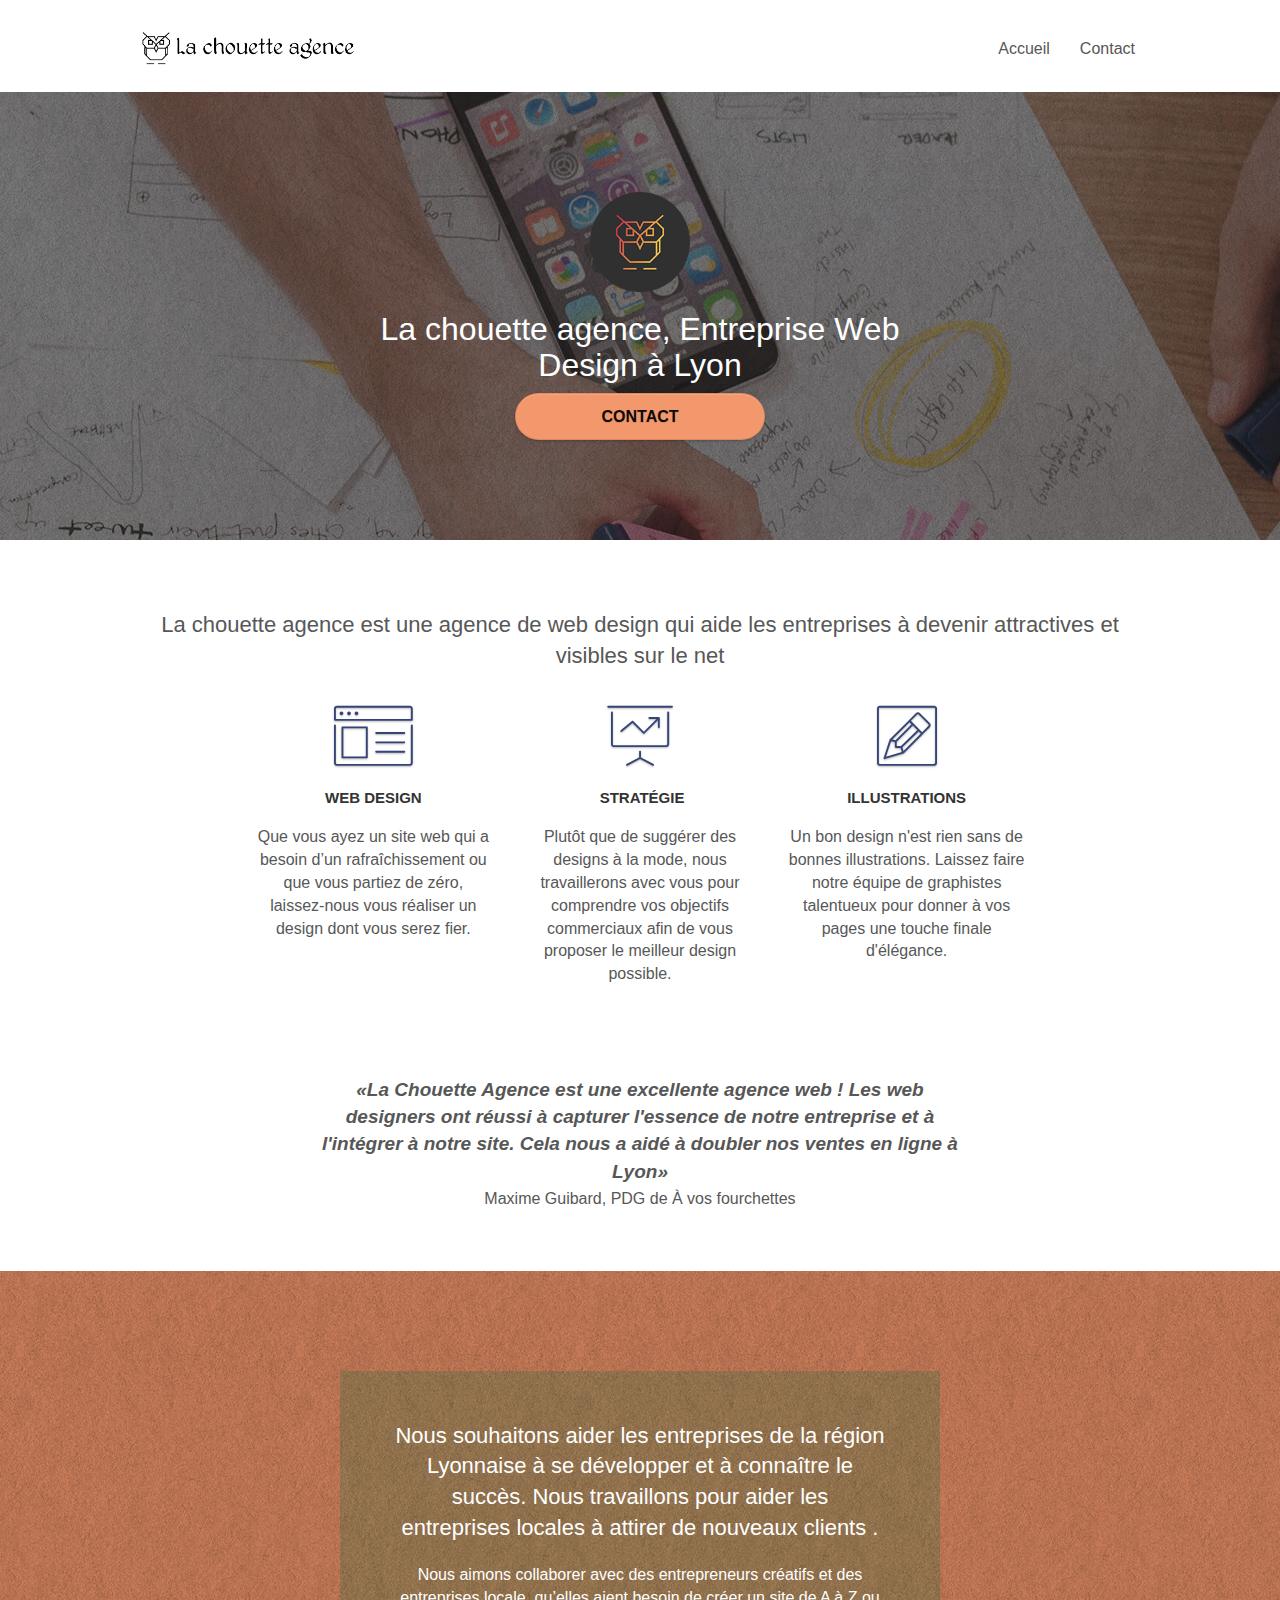
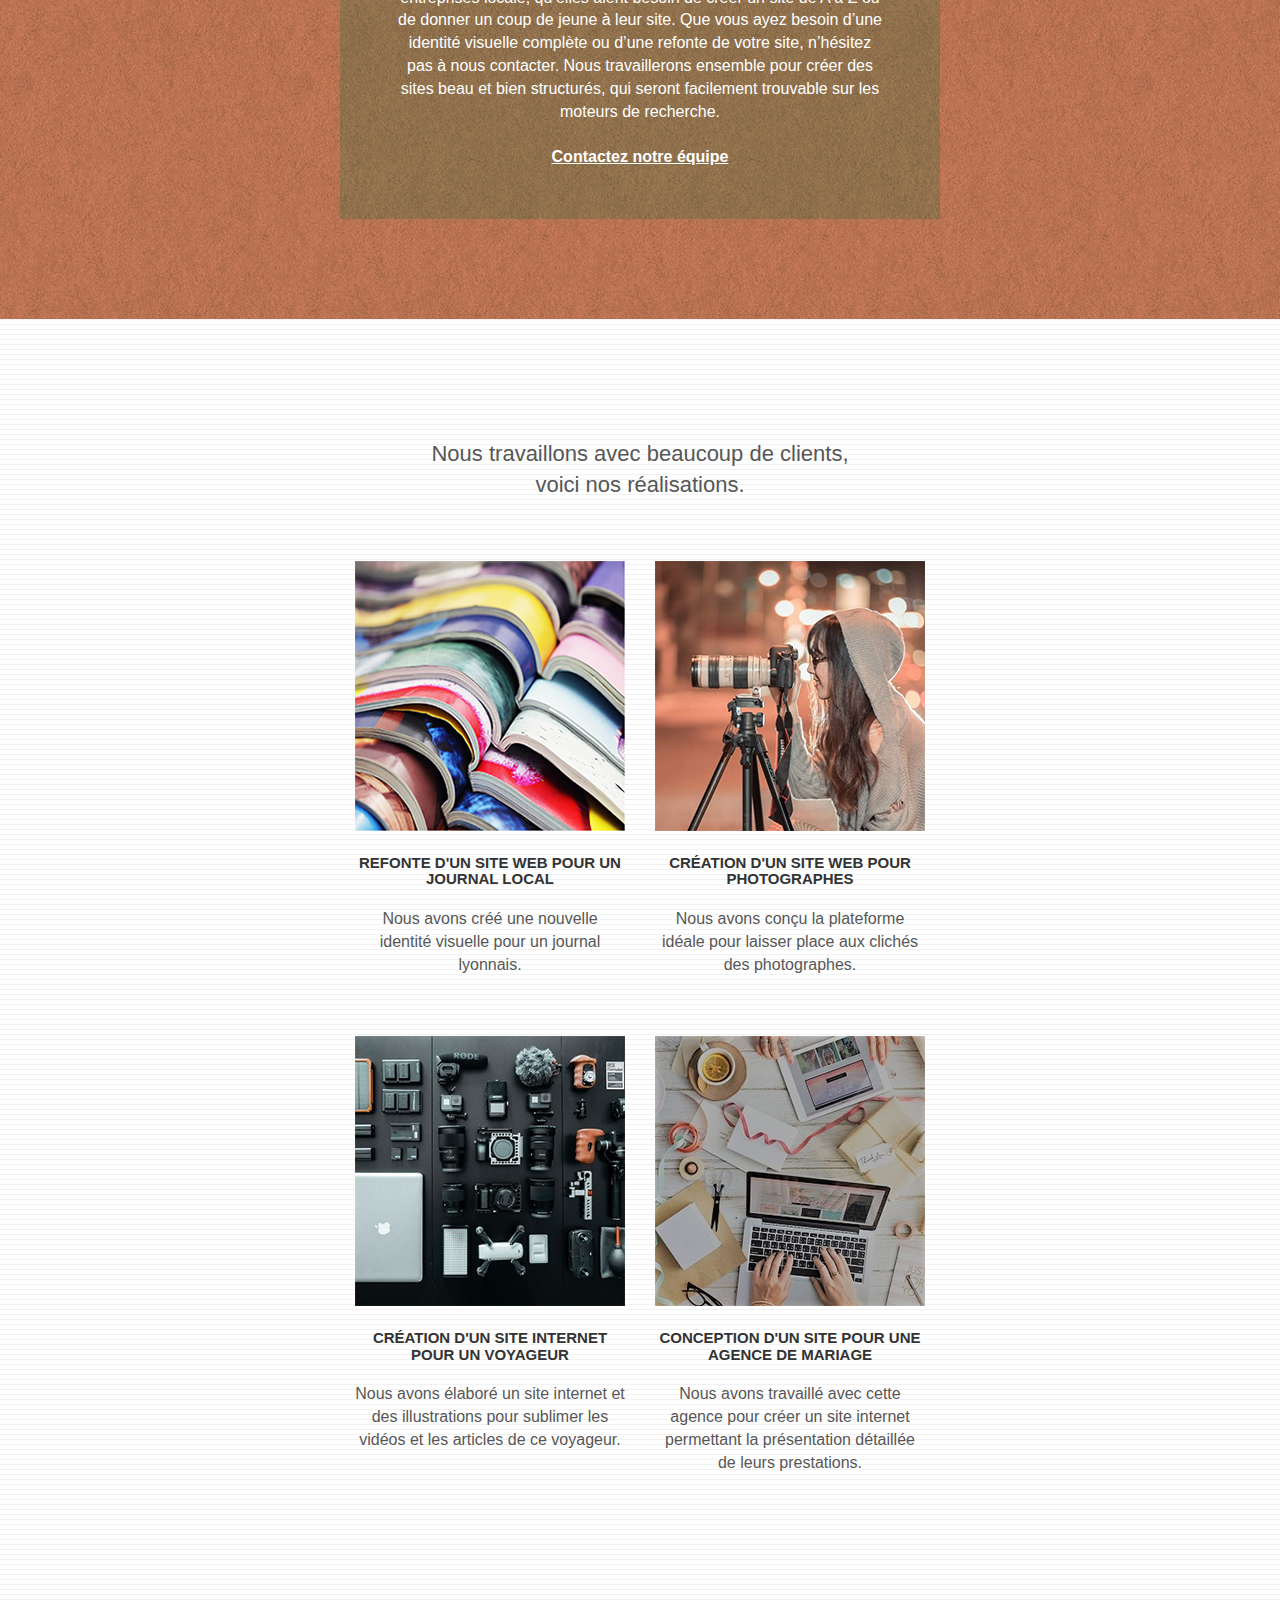
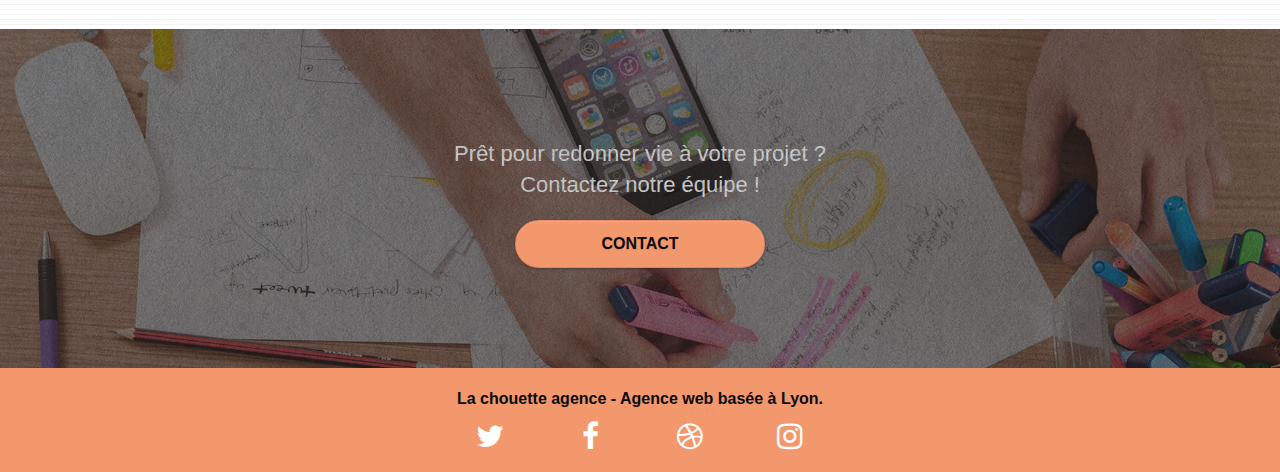
<file: index.html>
<!doctype html>
<html lang="fr">
<head>
    <meta charset="utf-8">
    <meta name="description" content="La chouette agence, entreprise de webdesign basée à Lyon. Solutions de création et amélioration de design web pour vos sites internet.">
	<meta name="viewport" content="width=device-width, initial-scale=1.0, viewport-fit=cover">
	<meta property="og:title" content="La Chouette Agence, Entreprise Web Design à Lyon"/>
	<meta property="og:description" content="Solutions de création et amélioration de design web pour vos sites internet"/>
	<meta property="og:url" content="https://www.lachouette.ovh/"/>
	<meta property="og:image" content="https://www.lachouette.ovh/img/logo.png"/>
	<meta property="og:site_name" content="La Chouette Agence"/>
    <link rel="shortcut icon" type="image/png" href="favicon.jpg">
    
	<link rel="stylesheet" type="text/css" href="./css/bootstrap.min.css">
	<link rel="stylesheet" type="text/css" href="style.min.css">
	<link rel="stylesheet" type="text/css" href="./css/font-awesome.min.css">
	<link rel="stylesheet" type="text/css" href="./css/et-line.min.css">
	
    
	<script src="./js/jquery-2.1.0.min.js" defer></script>
	<script src="./js/bootstrap.min.js" defer></script>
	<script src="./js/blocs.min.js" defer></script>
	<script src="./js/jquery.touchSwipe.min.js" defer></script>
	<script src="./js/gmaps.min.js" defer></script>

    <title>La Chouette Agence, Entreprise Web Design à Lyon - Acceuil</title>

    
<!-- Analytics -->
<!-- Global site tag (gtag.js) - Google Analytics -->
<script async src="https://www.googletagmanager.com/gtag/js?id=G-X8XYZ2JQ07"></script>
<script>
  window.dataLayer = window.dataLayer || [];
  function gtag(){dataLayer.push(arguments);}
  gtag('js', new Date());

  gtag('config', 'G-X8XYZ2JQ07');
</script>

<!-- Analytics END -->
    
</head>
<body>
<!-- Principal conteneur -->
<div class="page-container">
    
<!-- bloc-0 -->
<div class="bloc bgc-white l-bloc " id="bloc-0">
	<div class="container bloc-sm">

		<nav class="navbar row">
			<div class="navbar-header">
				<a class="navbar-brand" href="index.html"><img src="img/la-chouette-agence.png" alt="Logo de La Chouette Agence" height="40" /></a>
				<button id="nav-toggle" type="button" class="ui-navbar-toggle navbar-toggle" data-toggle="collapse" data-target=".navbar-1">
					<span class="sr-only">Toggle navigation</span><span class="icon-bar"></span><span class="icon-bar"></span><span class="icon-bar"></span>
				</button>
			</div>
			<div class="collapse navbar-collapse navbar-1 special-dropdown-nav">
				<ul class="site-navigation nav navbar-nav">
					<li>
						<a href="index.html">Accueil</a>
					</li>
					<li>
						<a href="contact.html">Contact</a>
					</li>
				</ul>
			</div>
		</nav>
	</div>
</div>
<!-- bloc-0 END -->

<!-- bloc-1-presentation -->
<div class="bloc bgc-dark-slate-blue bg-banniere d-bloc bg-t-edge bloc-bg-texture texture-paper b-parallax paddingmob" id="bloc-1-hero">
	<div class="container bloc-lg">
		<div class="row tight-width-whitespace">
			<div class="col-sm-12">
				<img src="img/logo.png" class="center-block image-resize-mode" width="100" alt="La chouette agence, Agence Web Lyon" />
				<h1 class="text-center hero-bloc-text tc-white ">
					La chouette agence, Entreprise Web Design à Lyon
				</h1>
				<div class="text-center">
					<a href="contact.html" class="btn btn-lg btn-clean btn-rd cta-hero btn-atomic-tangerine" id="cta-hero">Contact</a>
				</div>
			</div>
		</div>
	</div>
</div>
<!-- bloc-1-presentation END -->

<!-- bloc-2-services -->
<div class="bloc bgc-white l-bloc paddingmob" id="bloc-2-services">
	<div class="container bloc-md">
		<div class="row">
			<div class="col-sm-12 text-center">
				<h2>La chouette agence est une agence de web design qui aide les entreprises à devenir attractives et visibles sur le net</h2>
			</div>
		</div>
		<div class="row voffset-lg med-width-whitespace">
			<div class="col-sm-4">
				<div class="text-center">
					<span class="et-icon-browser sm-shadow icon-dark-slate-blue icons icon-lg"></span>
				</div>
				<h3 class="mg-md text-center">
					Web design
				</h3>
				<p class="text-center ">
					Que vous ayez un site web qui a besoin d&rsquo;un rafraîchissement ou que vous partiez de zéro, laissez-nous vous réaliser un design dont vous serez fier.
				</p>
			</div>
			<div class="col-sm-4">
				<div class="text-center">
					<span class="et-icon-presentation sm-shadow icon-dark-slate-blue icons icon-lg"></span>
				</div>
				<h3 class="mg-md text-center">
					&nbsp;Stratégie
				</h3>
				<p class="text-center ">
					Plutôt que de suggérer des designs à la mode, nous travaillerons avec vous pour comprendre vos objectifs commerciaux afin de vous proposer le meilleur design possible.<br>
				</p>
			</div>
			<div class="col-sm-4">
				<div class="text-center">
					<span class="et-icon-edit sm-shadow icon-dark-slate-blue icons icon-lg"></span>
				</div>
				<h3 class="mg-md text-center">
					Illustrations
				</h3>
				<p class="text-center ">
					Un bon design n'est rien sans de bonnes illustrations. Laissez faire notre équipe de graphistes talentueux pour donner à vos pages une touche finale d'élégance.
				</p>
			</div>
		</div>
		<div class="row voffset-lg voffset">
			<div class="col-xs-12 col-md-8 col-md-offset-2 text-center">
				<p class="line"><q>La Chouette Agence est une excellente agence web ! Les web designers ont réussi à capturer l'essence de notre entreprise et à l'intégrer à notre site. Cela nous a aidé à doubler nos ventes en ligne à Lyon</q></p>
				<p>Maxime Guibard, PDG de À vos fourchettes</p>
			</div>
		</div>
	</div>
</div>
<!-- bloc-2-services END -->

<!-- bloc-3-what-i-do -->
<div class="bloc tc-white bgc-atomic-tangerine bg-presentation d-bloc bloc-bg-texture texture-paper b-parallax paddingmob" id="bloc-3-what-i-do">
	<div class="container bloc-lg">
		<div class="row tight-width-whitespace black-background">
			<div class="col-sm-12">
				<h2 class="mg-md text-center tc-white">
					Nous souhaitons aider les entreprises de la région Lyonnaise à se développer et à connaître le succès. Nous travaillons pour aider les entreprises locales à attirer de nouveaux clients .<br>
				</h2>
				<p class="text-center white">
					Nous aimons collaborer avec des entrepreneurs créatifs et des entreprises locale, qu’elles aient besoin de créer un site de A à Z ou de donner un coup de jeune à leur site. Que vous ayez besoin d’une identité visuelle complète ou d’une refonte de votre site, n’hésitez pas à nous contacter. Nous travaillerons ensemble pour créer des sites beau et bien structurés, qui seront facilement trouvable sur les moteurs de recherche. <br><br><a class="ltc-white bold-link" href="contact.html">Contactez notre équipe</a><br>
				</p>
			</div>
		</div>
	</div>
</div>
<!-- bloc-3-what-i-do END -->

<!-- bloc-4-portfolio -->
<div class="bloc bgc-white bg-lines-h2-bg bg-repeat l-bloc paddingmob" id="bloc-4-portfolio">
	<div class="container bloc-lg">
		<div class="row">
			<div class="col-sm-12 text-center">
				<h2>Nous travaillons avec beaucoup de clients,<br>voici nos réalisations.</h2>
			</div>
		</div>
		<div class="row tight-width-whitespace portfolio-row">
			<div class="col-sm-6">
				<a href="#" data-lightbox="img/1.jpg" data-gallery-id="gallery-1" data-caption="Refonte d'un site web pour un journal local" data-frame="snapshot-lb"><img src="img/1.jpg" alt="Pile de livres ouverts" class="img-responsive portfolio-thumb" /></a>
				<h3 class="mg-md text-center">
					Refonte d'un site web pour un journal local
				</h3>
				<p class="text-center">
					Nous avons créé une nouvelle identité visuelle pour un journal lyonnais.
				</p>
			</div>
			<div class="col-sm-6">
				<a href="#" data-lightbox="img/2.jpg" data-gallery-id="gallery-1" data-caption="Création d'un site web pour photographes" data-frame="snapshot-lb"><img src="img/2.jpg" class="img-responsive portfolio-thumb" alt="Jeune fille photographe travaillant avec son appareil" /></a>
				<h3 class="mg-md text-center">
					Création d'un site web pour photographes
				</h3>
				<p class="text-center">
					Nous avons conçu la plateforme idéale pour laisser place aux clichés des photographes.
				</p>
			</div>
		</div>
		<div class="row tight-width-whitespace portfolio-row">
			<div class="col-sm-6">
				<a href="#" data-lightbox="img/3.jpg" data-gallery-id="gallery-1" data-caption="Création d'un site internet pour un voyageur" data-frame="snapshot-lb"><img src="img/3.jpg" class="img-responsive portfolio-thumb" alt="Equipement audiovisuel d'un voyageur"/></a>
				<h3 class="mg-md text-center">
					Création d'un site internet pour un voyageur
				</h3>
				<p class="text-center">
					Nous avons élaboré un site internet et des illustrations pour sublimer les vidéos et les articles de ce voyageur.
				</p>
			</div>
			<div class="col-sm-6">
				<a href="#" data-lightbox="img/4.jpg" data-gallery-id="gallery-1" data-caption="Conception d'un site pour une agence de mariage" data-frame="snapshot-lb"><img src="img/4.jpg" class="img-responsive portfolio-thumb" alt="Personne travaillant sur ton ordinateur, entourée de fournitures de papeterie" /></a>
				<h3 class="mg-md text-center">
					Conception d'un site pour une agence de mariage
				</h3>
				<p class="text-center">
					Nous avons travaillé avec cette agence pour créer un site internet permettant la présentation détaillée de leurs prestations.
				</p>
			</div>
		</div>
	</div>
</div>
<!-- bloc-4-portfolio END -->

<!-- bloc-5-cta -->
<div class="bloc bgc-dark-slate-blue bg-banniere d-bloc bloc-bg-texture texture-paper" id="bloc-5-cta">
	<div class="container bloc-lg">
		<div class="row">
			<h2 class="mg-md text-center tc-white">
				Prêt pour redonner vie à votre projet ?<br>Contactez notre équipe !
			</h2>
			<div class="col-sm-12 text-center">
				<a href="contact.html" class="btn btn-atomic-tangerine btn-clean btn-rd btn-lg cta-hero">Contact</a>
			</div>
		</div>
	</div>
</div>
<!-- bloc-5-cta END -->

<!-- ScrollToTop Button -->
<a class="bloc-button btn btn-d scrollToTop" onclick="scrollToTarget('1')"><span class="fa fa-chevron-up"></span></a>
<!-- ScrollToTop Button END-->

<!-- Footer - bloc-8 -->
<div class="bloc bgc-atomic-tangerine d-bloc" id="bloc-8">
	<div class="container bloc-sm">
		<div class="row">
			<div class="col-sm-12">
				<p class="text-center black">
					La chouette agence - Agence web basée à Lyon.<br>
				</p>
				<div class="row row-no-gutters social">
					<div class="col-xs-3">
						<div class="text-center">
							<a class="social" href="index.html"><span class="fa fa-twitter icon-md"></span></a>
						</div>
					</div>
					<div class="col-xs-3">
						<div class="text-center">
							<a class="social" href="index.html"><span class="fa fa-facebook icon-md"></span></a>
						</div>
					</div>
					<div class="col-xs-3">
						<div class="text-center">
							<a class="social" href="index.html"><span class="fa fa-dribbble icon-md"></span></a>
						</div>
					</div>
					<div class="col-xs-3">
						<div class="text-center">
							<a class="social" href="index.html"><span class="fa fa-instagram icon-md"></span></a>
						</div>
					</div>
				</div>
				<!-- <div class="row">
					<div class="col-sm-4">
						Partenaires
							<ul>
								<li><a href="voiture.com">voiture.com</a></li>
								<li><a href="pizza.com">pizza.com</a></li>
								<li><a href="matoiture.com">matoiture.com</a></li>
								<li><a href="immobilierseo.com">immobilierseo.com</a></li>
							</ul>		
					</div>
					<div class="col-sm-4">
						Annuaires liste 1
						<ul>
							<li><a href="annuaireagence.com">annuaireagence.com</a></li>
							<li><a href="annuaireseo.com">annuaireseo.com</a></li>
							<li><a href="annuairemarketing.com">annuairemarketing.com</a></li>
							<li><a href="123seoture.com">123seo.com</a></li>
							<li><a href="123site.com">123site.com</a></li>
							<li><a href="annuairewordpress.com">annuairewordpress.com</a></li>
							<li><a href="listeagence.com">listeagence.com</a></li>
							<li><a href="meilleuresagencesparis.com">meilleuresagencesparis.com</a></li>
							<li><a href="listeseo.com">listeseo.com</a></li>
						</ul>
					</div>
					<div class="col-sm-4">
						Annuaires liste 2
						<ul>
							<li><a href="betterseo.com">betterseo.com</a></li>
							<li><a href="ameliorerseo.com">ameliorerseo.com</a></li>
							<li><a href="seojuicelien.com">seojuicelien.com</a></li>
							<li><a href="meilleursliens.com">meilleursliens.com</a></li>
							<li><a href="liensagogo.com">liensagogo.com</a></li>
							<li><a href="backlink.com">backlink.com</a></li>
							<li><a href="linkjuiceannuaire.com">linkjuiceannuaire.com</a></li>
							<li><a href="remontersurgoogle.com">remontersurgoogle.com</a></li>
							<li><a href="vraiseofiable.com">vraiseofiable.com</a></li>
						</ul>
					</div>
				</div> -->
			</div>
		</div>
	</div>
</div>
<!-- Footer - bloc-8 END -->

</div>
<!-- Principal conteneur END -->
    

</body>
</html>
</file>
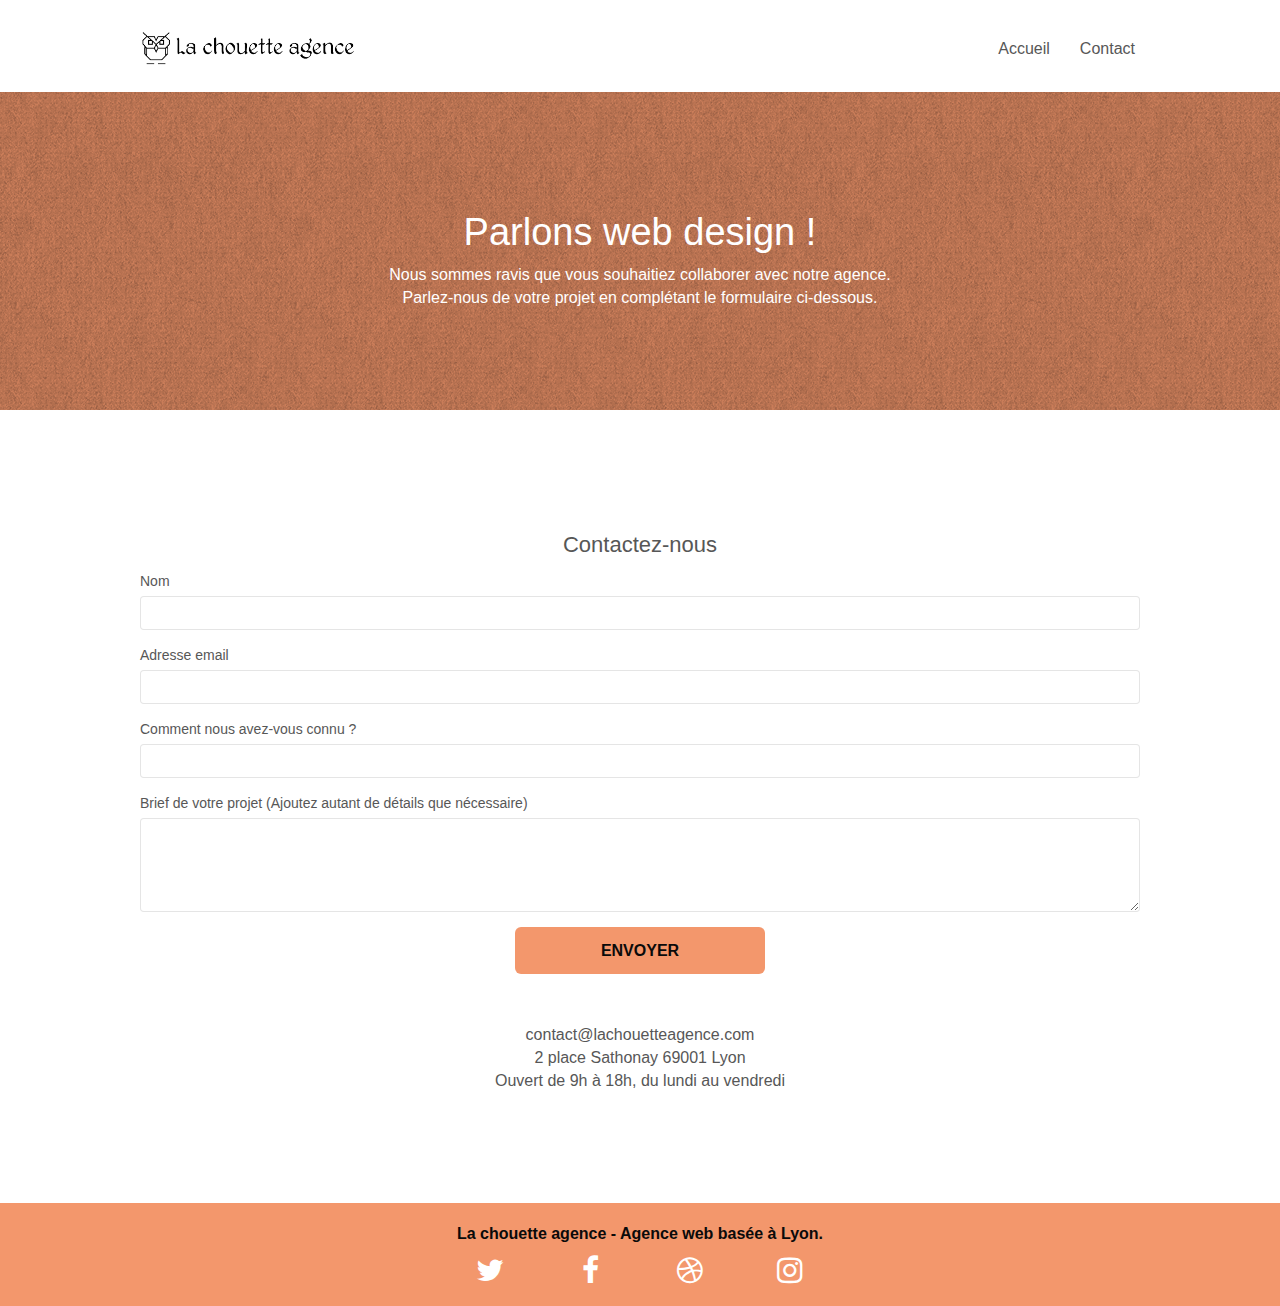
<file: contact.html>
<!doctype html>
<html lang="fr">
<head>
    <meta charset="utf-8">
    <meta name="description" content="La chouette agence, entreprise de webdesign basée à Lyon. Solutions de création et amélioration de design web pour vos sites internet.">
    <meta name="viewport" content="width=device-width, initial-scale=1.0, viewport-fit=cover">
    <link rel="shortcut icon" type="image/png" href="favicon.jpg">
    
	<link rel="stylesheet" type="text/css" href="./css/bootstrap.min.css">
	<link rel="stylesheet" type="text/css" href="style.min.css">
	<link rel="stylesheet" type="text/css" href="./css/font-awesome.min.css">
	<link rel="stylesheet" type="text/css" href="./css/et-line.min.css">
	
	
    
	<script src="./js/jquery-2.1.0.min.js" defer></script>
	<script src="./js/bootstrap.min.js" defer></script>
	<script src="./js/blocs.min.js" defer></script>
	<script src="./js/jqBootstrapValidation.min.js" defer></script>
	<script src="./js/formHandler.min.js" defer></script>
    <title>La Chouette Agence, Entreprise Web Design à Lyon - Contact</title>

    
<!-- Analytics -->
<!-- Global site tag (gtag.js) - Google Analytics -->
<script async src="https://www.googletagmanager.com/gtag/js?id=G-X8XYZ2JQ07"></script>
<script>
  window.dataLayer = window.dataLayer || [];
  function gtag(){dataLayer.push(arguments);}
  gtag('js', new Date());

  gtag('config', 'G-X8XYZ2JQ07');
</script>

<!-- Analytics END -->
    
</head>
<body>
<!-- Principal conteneur -->
<div class="page-container">
    
<!-- bloc-0 -->
<div class="bloc bgc-white l-bloc " id="bloc-0">
	<div class="container bloc-sm">
		<nav class="navbar row">
			<div class="navbar-header">
				<a class="navbar-brand" href="index.html"><img src="img/la-chouette-agence.png" alt="Logo de La Chouette Agence" height="40" /></a>
				<button id="nav-toggle" type="button" class="ui-navbar-toggle navbar-toggle" data-toggle="collapse" data-target=".navbar-1">
					<span class="sr-only">Toggle navigation</span><span class="icon-bar"></span><span class="icon-bar"></span><span class="icon-bar"></span>
				</button>
			</div>
			<div class="collapse navbar-collapse navbar-1 special-dropdown-nav">
				<ul class="site-navigation nav navbar-nav">
					<li>
						<a href="index.html">Accueil</a>
					</li>
					<li>
						<a href="contact.html">Contact</a>
					</li>
				</ul>
			</div>
		</nav>
	</div>
</div>
<!-- bloc-0 END -->

<!-- bloc-6 -->
<div class="bloc bg-dots-bg bg-repeat bgc-atomic-tangerine d-bloc bloc-bg-texture texture-paper paddingmob" id="bloc-6">
	<div class="container bloc-lg">
		<div class="row">
			<div class="col-sm-12">
				<h1 class="text-center hero-bloc-text tc-white">
					Parlons web design !
				</h1>
				<p class="text-center mg-lg tc-white tight-width-whitespace">
					Nous sommes ravis que vous souhaitiez collaborer avec notre agence.<br>
					Parlez-nous de votre projet en complétant le formulaire ci-dessous.
				</p>
			</div>
		</div>
	</div>
</div>
<!-- bloc-6 END -->

<!-- bloc-7 -->
<div class="bloc bgc-white l-bloc paddingmob" id="bloc-7">
	<div class="container bloc-lg">
		<h2 class="text-center">Contactez-nous</h2>
		<div class="row">
			<div class="col-sm-12">
				<form id="form_1" action="includes/form_1.php" method="post">
					<div class="form-group">
						<label for="name">
							Nom
						</label>
						<input id="name" class="form-control" required />
					</div>
					<div class="form-group">
						<label for="email">
							Adresse email
						</label>
						<input id="email" class="form-control" type="email" required />
					</div>
					<div class="form-group">
						<label for="input_504">
							Comment nous avez-vous connu ?
						</label>
						<input id="input_504" type="text" name="connaissance" class="form-control" required />
					</div>
					<div class="form-group">
						<label for="message">
							Brief de votre projet (Ajoutez autant de détails que nécessaire)<br>
						</label><textarea id="message" name="message" class="form-control" rows="4" cols="50" required aria-invalid="false"></textarea>
					</div> 
					<button class="bloc-button btn btn-lg btn-block cta-hero btn-atomic-tangerine" type="submit">
						Envoyer
					</button>
				</form>
			</div>
			<div class="col-sm-12 text-center contact">
				<p>
					contact@lachouetteagence.com<br>2 place Sathonay 69001 Lyon<br>Ouvert de 9h à 18h, du lundi au vendredi<br>
				</p>
			</div>
		</div>
	</div>
</div>
<!-- bloc-7 END -->

<!-- ScrollToTop Button -->
<a class="bloc-button btn btn-d scrollToTop" onclick="scrollToTarget('1')"><span class="fa fa-chevron-up"></span></a>
<!-- ScrollToTop Button END-->


<!-- Footer - bloc-8 -->
<div class="bloc bgc-atomic-tangerine d-bloc" id="bloc-8">
	<div class="container bloc-sm">
		<div class="row">
			<div class="col-sm-12">
				<p class="text-center black">
					La chouette agence - Agence web basée à Lyon.<br>
				</p>
				<div class="row row-no-gutters social">
					<div class="col-xs-3">
						<div class="text-center">
							<a class="social" href="index.html"><span class="fa fa-twitter icon-md"></span></a>
						</div>
					</div>
					<div class="col-xs-3">
						<div class="text-center">
							<a class="social" href="index.html"><span class="fa fa-facebook icon-md"></span></a>
						</div>
					</div>
					<div class="col-xs-3">
						<div class="text-center">
							<a class="social" href="index.html"><span class="fa fa-dribbble icon-md"></span></a>
						</div>
					</div>
					<div class="col-xs-3">
						<div class="text-center">
							<a class="social" href="index.html"><span class="fa fa-instagram icon-md"></span></a>
						</div>
					</div>
				</div>
			</div>
		</div>
	</div>
</div>
<!-- Footer - bloc-8 END -->

</div>
<!-- Principal conteneur END -->
    

</body>
</html>
</file>
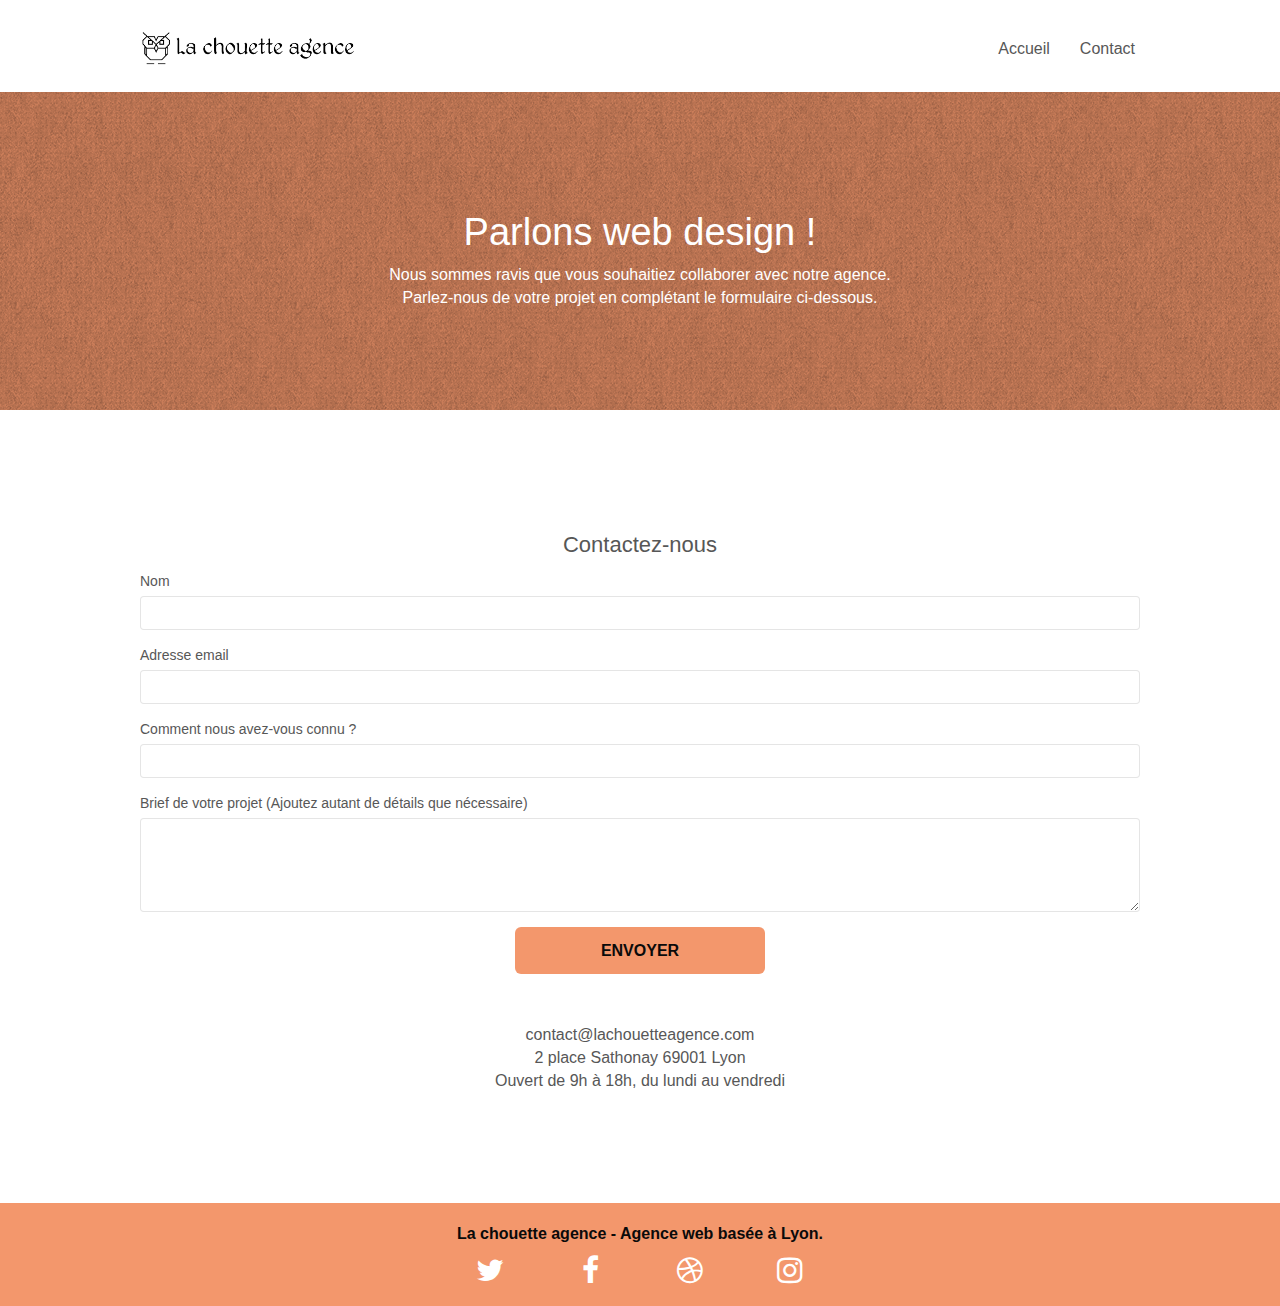
<file: page2.html>
<!doctype html>
<html lang="fr">
<head>
    <meta charset="utf-8">
    <meta name="keywords" content="seo, google, site web, site internet, agence design paris, agence design, agence design,agence design,agence design,agence design,agence design,agence design,agence design,agence design">
    <meta name="description" content="La chouette agence, entreprise de webdesign sur Lyon. Spécialistes UI et UX, experts en création et amélioration de design web pour vos sites internet.">
    <meta name="viewport" content="width=device-width, initial-scale=1.0, viewport-fit=cover">
    <link rel="shortcut icon" type="image/png" href="favicon.jpg">
    
	<link rel="stylesheet" type="text/css" href="./css/bootstrap.css">
	<link rel="stylesheet" type="text/css" href="style.css">
	<link rel="stylesheet" type="text/css" href="./css/font-awesome.css">
	<link rel="stylesheet" type="text/css" href="./css/et-line.css">
	
	
    
	<script src="./js/jquery-2.1.0.min.js" defer></script>
	<script src="./js/bootstrap.min.js" defer></script>
	<script src="./js/blocs.min.js" defer></script>
	<script src="./js/jqBootstrapValidation.min.js" defer></script>
	<script src="./js/formHandler.min.js" defer></script>
    <title>La Chouette Agence, Entreprise Web Design à Lyon - Contact</title>

    
<!-- Analytics -->
<!-- Global site tag (gtag.js) - Google Analytics -->
<script async src="https://www.googletagmanager.com/gtag/js?id=G-X8XYZ2JQ07"></script>
<script>
  window.dataLayer = window.dataLayer || [];
  function gtag(){dataLayer.push(arguments);}
  gtag('js', new Date());

  gtag('config', 'G-X8XYZ2JQ07');
</script>

<!-- Analytics END -->
    
</head>
<body>
<!-- Principal conteneur -->
<div class="page-container">
    
<!-- bloc-0 -->
<div class="bloc bgc-white l-bloc " id="bloc-0">
	<div class="container bloc-sm">
		<nav class="navbar row">
			<div class="navbar-header">
				<a class="navbar-brand" href="index.html"><img src="img/la-chouette-agence.png" alt="Logo de La Chouette Agence" height="40" /></a>
				<button id="nav-toggle" type="button" class="ui-navbar-toggle navbar-toggle" data-toggle="collapse" data-target=".navbar-1">
					<span class="sr-only">Toggle navigation</span><span class="icon-bar"></span><span class="icon-bar"></span><span class="icon-bar"></span>
				</button>
			</div>
			<div class="collapse navbar-collapse navbar-1 special-dropdown-nav">
				<ul class="site-navigation nav navbar-nav">
					<li>
						<a href="index.html">Accueil</a>
					</li>
					<li>
						<a href="page2.html">Contact</a>
					</li>
				</ul>
			</div>
		</nav>
	</div>
</div>
<!-- bloc-0 END -->

<!-- bloc-6 -->
<div class="bloc bg-dots-bg bg-repeat bgc-atomic-tangerine d-bloc bloc-bg-texture texture-paper paddingmob" id="bloc-6">
	<div class="container bloc-lg">
		<div class="row">
			<div class="col-sm-12">
				<h1 class="text-center hero-bloc-text tc-white">
					Parlons web design !
				</h1>
				<p class="text-center mg-lg tc-white tight-width-whitespace">
					Nous sommes ravis que vous souhaitiez collaborer avec notre agence.<br>
					Parlez-nous de votre projet en complétant le formulaire ci-dessous.
				</p>
			</div>
		</div>
	</div>
</div>
<!-- bloc-6 END -->

<!-- bloc-7 -->
<div class="bloc bgc-white l-bloc paddingmob" id="bloc-7">
	<div class="container bloc-lg">
		<h2 class="text-center">Contactez-nous</h2>
		<div class="row">
			<div class="col-sm-12">
				<form id="form_1" novalidate>
					<div class="form-group">
						<label for="name">
							Nom
						</label>
						<input id="name" class="form-control" required />
					</div>
					<div class="form-group">
						<label for="email">
							Adresse email
						</label>
						<input id="email" class="form-control" type="email" required />
					</div>
					<div class="form-group">
						<label for="know">
							Comment nous avez-vous connu ?
						</label>
						<input id="know" type="text" name="connaissance" class="form-control" required="">
					</div>
					<div class="form-group">
						<label for="message">
							Brief de votre projet (Ajoutez autant de détails que nécessaire)<br>
						</label><textarea id="message" name="message" class="form-control" rows="4" cols="50" required aria-invalid="false"></textarea>
					</div> 
					<button class="bloc-button btn btn-lg btn-block cta-hero btn-atomic-tangerine" type="submit">
						Envoyer
					</button>
				</form>
			</div>
			<div class="col-sm-12 text-center contact">
				<p>
					contact@lachouetteagence.com<br>2 place Sathonay 69001 Lyon<br>Ouvert de 9h à 18h, du lundi au vendredi<br>
				</p>
			</div>
		</div>
	</div>
</div>
<!-- bloc-7 END -->

<!-- ScrollToTop Button -->
<a class="bloc-button btn btn-d scrollToTop" onclick="scrollToTarget('1')"><span class="fa fa-chevron-up"></span></a>
<!-- ScrollToTop Button END-->


<!-- Footer - bloc-8 -->
<div class="bloc bgc-atomic-tangerine d-bloc" id="bloc-8">
	<div class="container bloc-sm">
		<div class="row">
			<div class="col-sm-12">
				<p class="text-center black">
					La chouette agence - Agence web basée à Lyon.<br>
				</p>
				<div class="row row-no-gutters social">
					<div class="col-sm-3">
						<div class="text-center">
							<a class="social" href="index.html"><span class="fa fa-twitter icon-md"></span></a>
						</div>
					</div>
					<div class="col-sm-3">
						<div class="text-center">
							<a class="social" href="index.html"><span class="fa fa-facebook icon-md"></span></a>
						</div>
					</div>
					<div class="col-sm-3">
						<div class="text-center">
							<a class="social" href="index.html"><span class="fa fa-dribbble icon-md"></span></a>
						</div>
					</div>
					<div class="col-sm-3">
						<div class="text-center">
							<a class="social" href="index.html"><span class="fa fa-instagram icon-md"></span></a>
						</div>
					</div>
				</div>
			</div>
		</div>
	</div>
</div>
<!-- Footer - bloc-8 END -->

</div>
<!-- Principal conteneur END -->
    

</body>
</html>
</file>
<file: style.css>
body {
    margin: 0;
    padding: 0;
    background: #FFF;
    overflow-x: hidden;
    -webkit-font-smoothing: antialiased;
    -moz-osx-font-smoothing: grayscale;
}

a,
button {
    transition: all .3s ease-in-out;
    outline: none!important;
}

a:hover {
    text-decoration: none;
    cursor: pointer;
}

#page-loading-blocs-notifaction {
    position: fixed;
    top: 0;
    bottom: 0;
    width: 100%;
    z-index: 100000;
    background: #FFFFFF url("img/pageload-spinner.gif") no-repeat center center;
}

.bloc {
    width: 100%;
    clear: both;
    background: 50% 50% no-repeat;
    padding: 0 50px;
    -webkit-background-size: cover;
    -moz-background-size: cover;
    -o-background-size: cover;
    background-size: cover;
    position: relative;
}

.bloc .container {
  padding-left: 0;
  padding-right: 0;
}

.bloc-lg {
    padding: 100px 50px;
}

.bloc-md {
    padding: 50px;
}

.bloc-sm {
    padding: 20px 50px;
}

.bg-center,
.bg-l-edge,
.bg-r-edge,
.bg-t-edge,
.bg-b-edge,
.bg-tl-edge,
.bg-bl-edge,
.bg-tr-edge,
.bg-br-edge,
.bg-repeat {
    -webkit-background-size: auto!important;
    -moz-background-size: auto!important;
    -o-background-size: auto!important;
    background-size: auto!important;
}

.bg-repeat {
    background: repeat;
}

.bg-t-edge {
    background: top no-repeat;
}

.bloc-bg-texture::before {
    content: "";
    background-size: 2px 2px;
    position: absolute;
    top: 0;
    bottom: 0;
    left: 0;
    right: 0;
}

.texture-paper::before {
    background: url("img/texture-paper.png");
    background-size: 280px 280px;
}

.b-parallax {
    background-attachment: fixed;
}

.d-bloc {
    color: rgba(255, 255, 255, .7);
}

.d-bloc button:hover {
    color: rgba(255, 255, 255, .9);
}

.d-bloc .icon-round,
.d-bloc .icon-square,
.d-bloc .icon-rounded,
.d-bloc .icon-semi-rounded-a,
.d-bloc .icon-semi-rounded-b {
    border-color: rgba(255, 255, 255, .9);
}

.d-bloc .divider-h span {
    border-color: rgba(255, 255, 255, .2);
}

.d-bloc .a-btn,
.d-bloc .navbar a,
.d-bloc .navbar-brand,
.d-bloc a .icon-sm,
.d-bloc a .icon-md,
.d-bloc a .icon-lg,
.d-bloc a .icon-xl,
.d-bloc h1 a,
.d-bloc h2 a,
.d-bloc h3 a,
.d-bloc h4 a,
.d-bloc h5 a,
.d-bloc h6 a,
.d-bloc p a {
    color: rgba(255, 255, 255, 1);
}

.d-bloc .a-btn:hover,
.d-bloc .navbar a:hover,
.d-bloc .navbar-brand:hover,
.d-bloc a:hover .icon-sm,
.d-bloc a:hover .icon-md,
.d-bloc a:hover .icon-lg,
.d-bloc a:hover .icon-xl,
.d-bloc h1 a:hover,
.d-bloc h2 a:hover,
.d-bloc h3 a:hover,
.d-bloc h4 a:hover,
.d-bloc h5 a:hover,
.d-bloc h6 a:hover,
.d-bloc p a:hover {
    color: rgba(255, 255, 255, 1);
    font-weight: bold;
}

.d-bloc .navbar-toggle .icon-bar {
    background: rgba(255, 255, 255, 1);
}

.d-bloc .btn-wire,
.d-bloc .btn-wire:hover {
    color: rgba(255, 255, 255, 1);
    border-color: rgba(255, 255, 255, 1);
}

.d-bloc .panel {
    color: rgba(0, 0, 0, .5);
}

.d-bloc .panel button:hover {
    color: rgba(0, 0, 0, .7);
}

.d-bloc .panel icon {
    border-color: rgba(0, 0, 0, .7);
}

.d-bloc .panel .divider-h span {
    border-color: rgba(0, 0, 0, .1);
}

.d-bloc .panel .a-btn {
    color: rgba(0, 0, 0, .6);
}

.d-bloc .panel .a-btn:hover {
    color: rgba(0, 0, 0, 1);
}

.d-bloc .panel .btn-wire,
.d-bloc .panel .btn-wire:hover {
    color: rgba(0, 0, 0, .7);
    border-color: rgba(0, 0, 0, .3);
}

.d-bloc .panel,
.l-bloc {
    color: rgba(0, 0, 0, .5);
}

.d-bloc .panel button:hover,
.l-bloc button:hover {
    color: rgba(0, 0, 0, .7);
}

.l-bloc .icon-round,
.l-bloc .icon-square,
.l-bloc .icon-rounded,
.l-bloc .icon-semi-rounded-a,
.l-bloc .icon-semi-rounded-b {
    border-color: rgba(0, 0, 0, .7);
}

.d-bloc .panel .divider-h span,
.l-bloc .divider-h span {
    border-color: rgba(0, 0, 0, .1);
}

.d-bloc .panel .a-btn,
.l-bloc .a-btn,
.l-bloc .navbar a,
.l-bloc .navbar-brand,
.l-bloc a .icon-sm,
.l-bloc a .icon-md,
.l-bloc a .icon-lg,
.l-bloc a .icon-xl,
.l-bloc h1 a,
.l-bloc h2 a,
.l-bloc h3 a,
.l-bloc h4 a,
.l-bloc h5 a,
.l-bloc h6 a,
.l-bloc p a {
    color: rgba(0, 0, 0, .6);
}

.d-bloc .panel .a-btn:hover,
.l-bloc .a-btn:hover,
.l-bloc .navbar a:hover,
.l-bloc .navbar-brand:hover,
.l-bloc a:hover .icon-sm,
.l-bloc a:hover .icon-md,
.l-bloc a:hover .icon-lg,
.l-bloc a:hover .icon-xl,
.l-bloc h1 a:hover,
.l-bloc h2 a:hover,
.l-bloc h3 a:hover,
.l-bloc h4 a:hover,
.l-bloc h5 a:hover,
.l-bloc h6 a:hover,
.l-bloc p a:hover {
    color: rgba(0, 0, 0, 1);
}

.l-bloc .navbar-toggle .icon-bar {
    color: rgba(0, 0, 0, .6);
}

.d-bloc .panel .btn-wire,
.d-bloc .panel .btn-wire:hover,
.l-bloc .btn-wire,
.l-bloc .btn-wire:hover {
    color: rgba(0, 0, 0, .7);
    border-color: rgba(0, 0, 0, .3);
}

.voffset {
    margin-top: 30px;
}

.voffset-lg {
    margin-top: 80px;
}

.row-no-gutters {
    margin-right: 0;
    margin-left: 0;
}

.row.row-no-gutters > [class^="col-"],
.row.row-no-gutters > [class*=" col-"] {
    padding-right: 0;
    padding-left: 0;
}

#bloc-1-hero h1 {
    font-size: 32px;
}

.navbar {
    margin-bottom: 0;
    z-index: 1;
}

.navbar-brand {
    height: auto;
    padding: 3px 15px;
    font-size: 25px;
    font-weight: normal;
    font-weight: 600;
    line-height: 44px;
}

.navbar-brand img {
    max-height: 200px;
    margin: 0 5px 0 0;
    display: inline;
}

.navbar-brand img[src$=svg] {
    min-width: 100px;
}

.nav-center .navbar-brand img {
    margin: 0;
}

.navbar .nav {
    padding-top: 2px;
    margin-right: -16px;
    float: right;
    z-index: 1;
}

.nav > li {
    float: left;
    margin-top: 4px;
    font-size: 16px;
}

.navbar-nav .open .dropdown-menu > li > a {
    text-align: inherit;
}

.nav > li a {
    font-size: 16px;
    font-weight: 300;
}

.nav > li a:hover,
.nav > li a:focus {
    background: transparent;
    text-decoration: underline;
}

.navbar-toggle {
    margin: 10px 10px 0 0;
    border: 0px;
}

.navbar-toggle:hover {
    background: transparent!important;
}

.navbar-toggle .icon-bar {
    background-color: rgba(0, 0, 0, .5);
    width: 26px;
}

.nav-invert .navbar .nav {
    float: left;
}

.nav-invert .navbar-header,
.nav-invert .navbar-brand {
    float: right;
    position: relative;
    z-index: 2;
}

@media (min-width: 768px) {
    .site-navigation {
        position: absolute;
        top: 50%;
        right: 20px;
        transform: translate(0, -50%);
        -webkit-transform: translateY(-50%);
    }
    .nav > li .dropdown-menu a,
    .nav > li .dropdown-menu a:hover {
        color: #484848;
    }
    .nav-invert .site-navigation {
        left: 0;
        right: 0;
    }
    .nav-center {
        text-align: center;
    }
    .nav-center .navbar-header {
        width: 100%;
    }
    .nav-center .navbar-header,
    .nav-center .navbar-brand,
    .nav-center .nav > li {
        float: none;
        display: inline-block;
    }
    .nav-center .site-navigation {
        position: relative;
        width: 100%;
        right: 0;
        margin-right: 0px;
        margin-top: 20px;
    }
    .nav-center.mini-nav .navbar-toggle {
        float: none;
        margin: 10px auto 0;
    }
}

.nav > li > .dropdown a {
    background: none!important;
    display: block;
    padding: 14px 15px;
}

nav .caret {
    margin: 0 5px;
}

.dropdown-menu .dropdown-menu {
    top: -8px;
    left: 100%;
}

.dropdown-menu .dropmenu-flow-right {
    top: 100%;
    left: 0;
    margin-left: -1px;
    border-top-left-radius: 0;
    border-top-right-radius: 0;
}

.dropdown-menu .dropdown span {
    border: 4px solid black;
    border-top-color: transparent;
    border-right-color: transparent;
    border-bottom-color: transparent;
    margin: 6px -5px 0 0!important;
    float: right;
}

.mg-md {
    margin-top: 10px;
    margin-bottom: 20px;
}

.mg-lg {
    margin-top: 10px;
    margin-bottom: 40px;
}

.btn {
    margin: 0 5px 5px 0;
}

.btn.pull-right {
    margin: 0 0 5px 5px;
}

.btn-d,
.btn-d:hover,
.btn-d:focus {
    color: #FFF;
    background: rgba(0, 0, 0, .3);
}

button {
    outline: none!important;
}

.btn-rd {
    border-radius: 40px;
}

.btn-clean {
    border: 1px solid rgba(0, 0, 0, .08);
    border-bottom-color: rgba(0, 0, 0, .1);
    text-shadow: 0 1px 0 rgba(0, 0, 1, .1);
    box-shadow: 0 1px 3px rgba(0, 0, 1, .25), inset 0 1px 0 0 rgba(255, 255, 255, .15);
}

.icon-md {
    font-size: 30px!important;
}

.icon-lg {
    font-size: 60px!important;
}

.sm-shadow {
    text-shadow: 0 1px 2px rgba(0, 0, 0, .3);
}

.panel-sq,
.panel-sq .panel-heading,
.panel-sq .panel-footer {
    border-radius: 0;
}

.panel-rd {
    border-radius: 30px;
}

.panel-rd .panel-heading {
    border-radius: 29px 29px 0 0;
}

.panel-rd .panel-footer {
    border-radius: 0 0 29px 29px;
}

.form-control {
    border-color: rgba(0, 0, 0, .1);
    box-shadow: none;
}

.scrollToTop {
    width: 40px;
    height: 40px;
    position: fixed;
    bottom: 20px;
    right: 20px;
    opacity: 0;
    z-index: 500;
    transition: all .3s ease-in-out;
}

.scrollToTop span {
    margin-top: 6px;
}

.showScrollTop {
    font-size: 14px;
    opacity: 1;
}

a[data-lightbox] {
    position: relative;
    display: block;
    text-align: center;
}

a[data-lightbox]:hover::before {
    content: "+";
    font-family: "HelveticaNeue-Light", "Helvetica Neue Light", "Helvetica Neue", Helvetica, Arial;
    font-size: 32px;
    width: 50px;
    height: 50px;
    margin-left: -25px;
    border-radius: 50%;
    background: rgba(0, 0, 0, .6);
    color: #FFF;
    font-weight: 100;
    z-index: 1;
    position: absolute;
    top: 50%;
    transform: translateY(-50%);
    -webkit-transform: translateY(-50%);
}

a[data-lightbox]:hover img {
    opacity: 0.6;
    -webkit-animation-fill-mode: none;
    animation-fill-mode: none;
}

#lightbox-modal {
    display: flex;
    align-items: center;
}

#lightbox-modal .modal-dialog {
    width: 90%;
    max-width: 900px;
    margin: 0 auto 0;
}

#lightbox-modal .modal-dialog img {
    max-height: 90vh;
    margin: 0 auto;
}

.lightbox-caption {
    padding: 20px;
    color: #FFF;
    background: rgba(0, 0, 0, .5);
    position: absolute;
    left: 15px;
    right: 15px;
    bottom: 5px;
}

.close-lightbox {
    color: #FFF;
    font-size: 30px;
    position: absolute;
    top: 20px;
    right: 20px;
    z-index: 20;
    background: rgba(0, 0, 0, .5);
    border: none;
    line-height: 30px;
    padding: 0 9px 5px;
    opacity: 0.3;
}

.close-lightbox:hover,
.next-lightbox:hover,
.prev-lightbox:hover {
    opacity: 1.0;
    color: #FFF;
}

.next-lightbox,
.prev-lightbox {
    font-size: 20px;
    color: rgba(255, 255, 255, .9);
    background: rgba(0, 0, 0, .5);
    transition: all .2s ease-in-out;
    position: absolute;
    top: 45%;
    z-index: 1;
    opacity: 0.4;
}

.next-lightbox {
    padding: 6px 8px 1px 13px;
    right: 25px;
}

.prev-lightbox {
    padding: 6px 13px 1px 10px;
    left: 25px;
}

.snapshot-lb .modal-body {
    padding-bottom: 45px;
}

.snapshot-lb .lightbox-caption {
    padding: 0;
    color: rgba(0, 0, 0, .5);
    background: none;
}

h1,
h2,
h3,
h4,
h5,
h6,
p,
label,
.btn,
a {
    font-family: "helvetica";
    font-weight: 400;
    color: #575757!important;
}

.container {
    max-width: 1000px;
}

.hero-bloc-text {
    font-size: 38px;
}

.hero-bloc-text-sub {
    font-size: 36px;
}

.statement-bloc-text {
    line-height: 26px;
    font-style: italic;
    font-size: 20px;
    text-align: center;
    font-weight: lighter;
    max-width: 520px;
    margin: auto auto auto auto;
}

p {
    font-size: 16px;
}

.tight-width-whitespace {
    max-width: 600px;
    margin: auto auto auto auto;
}

.h1 {
    font-size: 20px;
    font-family: "Open Sans";
}

.cta-hero {
    margin-top: 22px;
    color: #FFFFFF!important;
    text-transform: uppercase;
    padding: 12px 28px 12px 28px;
    font-size: 16px;
    font-weight: 700;
}

.social {
    max-width: 400px;
    margin: auto auto auto auto;
}

h2 {
    font-size: 22px;
    line-height: 1.4em;
}

.line{
    margin-bottom: 3px;
    font-size: 19px;
    font-style: italic;
    font-weight: 600;
}

h3 {
    font-size: 15px;
    text-transform: uppercase;
    font-weight: 700;
    color: #333333!important;
}

.med-width-whitespace {
    max-width: 800px;
    margin: auto auto auto auto;
    box-shadow: 0px 0px 0px #000000;
}

h1 {
    color: #333333!important;
}

h4 {
    color: #333333!important;
}

.contact {
    margin-top: 50px;
}

.icons {
    margin-bottom: 14px;
    margin-top: 24px;
}

.white {
    color: #FFFFFF!important;
}

.black {
    font-size: 16px;
    font-weight: bold;
    color: rgb(10, 10, 10)!important;
}

.portfolio-thumb {
    margin-bottom: 24px;
}

.portfolio-row {
    margin-bottom: 44px;
    margin-top: 50px;
}

.avatar {
    box-shadow: 0px 4px 9px rgba(0, 0, 0, 0.3);
}

.black-background {
    background-color: rgba(165, 147, 99, 0.7);
    padding: 40px 40px 40px 40px;
}

.bold-link {
    font-weight: 900;
    text-decoration: underline!important;
}

.bgc-white {
    background-color: #FFFFFF;
}

.bgc-dark-slate-blue {
    background-color: #364577;
}

.bgc-atomic-tangerine {
    background-color: #F3976C;
}

.tc-white {
    color: #FFFFFF!important;
}

.btn-atomic-tangerine {
    background: #F3976C;
    color: rgb(10, 10, 10)!important;
    max-width: 250px;
    display: block;
    margin: auto;
}

.btn-atomic-tangerine:hover {
    background: #c27956!important;
    color: rgb(10, 10, 10)!important;
}

.ltc-white {
    color: #FFFFFF!important;
}

.ltc-white:hover {
    color: #cccccc!important;
}

.ltc-atomic-tangerine {
    color: #F3976C!important;
}

.ltc-atomic-tangerine:hover {
    color: #c27956!important;
}

.icon-dark-slate-blue {
    color: #364577!important;
    border-color: #364577!important;
}

.bg-dots-bg {
    background-image: url("img/dots-bg.png");
}

.bg-lines-h2-bg {
    background-image: url("img/lines-h2-bg.png");
}

.bg-banniere {
    background-image: url("img/la-chouette-agence-banniere.jpg");
}

.bg-presentation {
    background-image: url("img/image-de-presentation.bmp");
}

@media (max-width: 1024px) {
    .bloc {
        padding-left: 20px;
        padding-right: 20px;
    }
    .bloc.full-width-bloc,
    .bloc-tile-2.full-width-bloc .container,
    .bloc-tile-3.full-width-bloc .container,
    .bloc-tile-4.full-width-bloc .container {
        padding-left: 0;
        padding-right: 0;
    }
}

@media (max-width: 992px) and (min-width: 768px) {
    .navbar .nav {
        max-width: 80%
    }
    .nav-center.navbar .nav {
        max-width: 100%
    }
}

@media only screen and (min-width: 768px) and (max-width: 1024px) and (orientation: landscape) {
    .b-parallax {
        background-attachment: scroll;
    }
}

@media only screen and (min-width: 1024px) and (max-width: 1366px) and (-webkit-min-device-pixel-ratio: 1.5) {
    .b-parallax {
        background-attachment: scroll;
    }
}

@media (max-width: 991px) {
    .container {
        width: 100%;
    }
    .b-parallax {
        background-attachment: scroll;
    }
    .page-container,
    #hero-bloc {
        overflow-x: hidden;
        position: relative;
    }
    .bloc {
        padding-left: 0px;
        padding-right: 50px;
    }
    .bloc-group,
    .bloc-group .bloc {
        display: block;
        width: 100%;
    }
    .bloc-fill-screen .fill-bloc-top-edge,
    .bloc-fill-screen .fill-bloc-bottom-edge {
        padding: 0 20px;
    }
}

@media (max-width: 767px) {
    .page-container {
        overflow-x: hidden;
        position: relative;
    }
    h1,
    h2,
    h3,
    h4,
    h5,
    h6,
    p,
    #disqus_thread {
        padding-left: 10px!important;
        padding-right: 10px!important;
    }
    .b-parallax {
        background-attachment: scroll;
    }
    .navbar .nav {
        padding-top: 0;
        border-top: 1px solid rgba(0, 0, 0, .2);
        float: none!important;
    }
    .navbar.row {
        margin-left: 0;
        margin-right: 0;
    }
    .site-navigation {
        position: inherit;
        transform: none;
        -webkit-transform: none;
        -ms-transform: none;
    }
    .nav > li {
        margin-top: 0;
        border-bottom: 1px solid rgba(0, 0, 0, .1);
        background: rgba(0, 0, 0, .05);
        text-align: left;
        padding-left: 15px;
        width: 100%;
    }
    .nav > li:hover {
        background: rgba(0, 0, 0, .08);
    }
    .dropdown .dropdown a .caret {
        float: none;
        margin: 5px 0 0 10px!important;
        border: 4px solid black;
        border-bottom-color: transparent;
        border-right-color: transparent;
        border-left-color: transparent;
    }
    #hero-bloc .navbar .nav {
        background: rgba(0, 0, 0, .8);
    }
    #hero-bloc .navbar .nav a {
        color: rgba(255, 255, 255, .6);
    }
    .hero {
        padding: 50px 0;
    }
    .hero-nav {
        left: -1px;
        right: -1px;
    }
    .navbar-collapse {
        padding: 0;
        overflow-x: hidden;
        -webkit-box-shadow: none;
        box-shadow: none;
    }
    .navbar-brand img {
        max-height: 40px;
        width: auto;
    }
    .nav-invert .navbar-header {
        float: none;
        width: 100%;
    }
    .nav-invert .navbar-toggle {
        float: left;
        margin-left: 10px;
    }
    .bloc {
        padding-left: 0;
        padding-right: 0;
    }

    .paddingmob{
        padding-left: 50px;
        padding-right: 50px;
    }

    .bloc-xxl,
    .bloc-xl,
    .bloc-lg {
        padding: 40px 0;
    }
    .bloc-sm,
    .bloc-md {
        padding-left: 0;
        padding-right: 0;
    }
    .bloc-tile-2 .container,
    .bloc-tile-3 .container,
    .bloc-tile-4 .container,
    .bloc-fill-screen .fill-bloc-top-edge,
    .bloc-fill-screen .fill-bloc-bottom-edge {
        padding-left: 0;
        padding-right: 0;
    }
    .a-block {
        padding: 0 10px;
    }
    .btn-dwn {
        display: none;
    }
    .voffset {
        margin-top: 5px;
    }
    .voffset-md {
        margin-top: 20px;
    }
    .voffset-lg {
        margin-top: 30px;
    }
    form {
        padding: 5px;
    }
    .close-lightbox {
        display: inline-block;
    }
    .blocsapp-device-iphone5 {
        background-size: 216px 425px;
        padding-top: 60px;
        width: 216px;
        height: 425px;
    }
    .blocsapp-device-iphone5 img {
        width: 180px;
        height: 320px;
    }
}

@media (max-width: 400px) {
    .bloc {
        padding-left: 0;
        padding-right: 0;
    }
}

@media (max-width: 767px) {
    .bloc-mob-center-text {
        text-align: center;
    }
}
</file>
<file: css/et-line.css>
@font-face {
    font-family: et-line;
    src: url(../fonts/et-line.eot);
    src: url(../fonts/et-line.eot?#iefix) format('embedded-opentype'), url(../fonts/et-line.woff) format('woff'), url(../fonts/et-line.ttf) format('truetype'), url(../fonts/et-line.svg#et-line) format('svg');
    font-weight: 400;
    font-style: normal
}

.et-icon-adjustments,
.et-icon-alarmclock,
.et-icon-anchor,
.et-icon-aperture,
.et-icon-attachment,
.et-icon-bargraph,
.et-icon-basket,
.et-icon-beaker,
.et-icon-bike,
.et-icon-book-open,
.et-icon-briefcase,
.et-icon-browser,
.et-icon-calendar,
.et-icon-camera,
.et-icon-caution,
.et-icon-chat,
.et-icon-circle-compass,
.et-icon-clipboard,
.et-icon-clock,
.et-icon-cloud,
.et-icon-compass,
.et-icon-desktop,
.et-icon-dial,
.et-icon-document,
.et-icon-documents,
.et-icon-download,
.et-icon-dribbble,
.et-icon-edit,
.et-icon-envelope,
.et-icon-expand,
.et-icon-facebook,
.et-icon-flag,
.et-icon-focus,
.et-icon-gears,
.et-icon-genius,
.et-icon-gift,
.et-icon-global,
.et-icon-globe,
.et-icon-googleplus,
.et-icon-grid,
.et-icon-happy,
.et-icon-hazardous,
.et-icon-heart,
.et-icon-hotairballoon,
.et-icon-hourglass,
.et-icon-key,
.et-icon-laptop,
.et-icon-layers,
.et-icon-lifesaver,
.et-icon-lightbulb,
.et-icon-linegraph,
.et-icon-linkedin,
.et-icon-lock,
.et-icon-magnifying-glass,
.et-icon-map,
.et-icon-map-pin,
.et-icon-megaphone,
.et-icon-mic,
.et-icon-mobile,
.et-icon-newspaper,
.et-icon-notebook,
.et-icon-paintbrush,
.et-icon-paperclip,
.et-icon-pencil,
.et-icon-phone,
.et-icon-picture,
.et-icon-pictures,
.et-icon-piechart,
.et-icon-presentation,
.et-icon-pricetags,
.et-icon-printer,
.et-icon-profile-female,
.et-icon-profile-male,
.et-icon-puzzle,
.et-icon-quote,
.et-icon-recycle,
.et-icon-refresh,
.et-icon-ribbon,
.et-icon-rss,
.et-icon-sad,
.et-icon-scissors,
.et-icon-scope,
.et-icon-search,
.et-icon-shield,
.et-icon-speedometer,
.et-icon-strategy,
.et-icon-streetsign,
.et-icon-tablet,
.et-icon-target,
.et-icon-telescope,
.et-icon-toolbox,
.et-icon-tools,
.et-icon-tools-2,
.et-icon-trophy,
.et-icon-tumblr,
.et-icon-twitter,
.et-icon-upload,
.et-icon-video,
.et-icon-wallet,
.et-icon-wine {
    font-family: et-line;
    font-style: normal;
    font-weight: 400;
    font-variant: normal;
    text-transform: none;
    line-height: 1;
    -webkit-font-smoothing: antialiased;
    -moz-osx-font-smoothing: grayscale;
    display: inline-block
}

.et-icon-mobile:before {
    content: "\e000"
}

.et-icon-laptop:before {
    content: "\e001"
}

.et-icon-desktop:before {
    content: "\e002"
}

.et-icon-tablet:before {
    content: "\e003"
}

.et-icon-phone:before {
    content: "\e004"
}

.et-icon-document:before {
    content: "\e005"
}

.et-icon-documents:before {
    content: "\e006"
}

.et-icon-search:before {
    content: "\e007"
}

.et-icon-clipboard:before {
    content: "\e008"
}

.et-icon-newspaper:before {
    content: "\e009"
}

.et-icon-notebook:before {
    content: "\e00a"
}

.et-icon-book-open:before {
    content: "\e00b"
}

.et-icon-browser:before {
    content: "\e00c"
}

.et-icon-calendar:before {
    content: "\e00d"
}

.et-icon-presentation:before {
    content: "\e00e"
}

.et-icon-picture:before {
    content: "\e00f"
}

.et-icon-pictures:before {
    content: "\e010"
}

.et-icon-video:before {
    content: "\e011"
}

.et-icon-camera:before {
    content: "\e012"
}

.et-icon-printer:before {
    content: "\e013"
}

.et-icon-toolbox:before {
    content: "\e014"
}

.et-icon-briefcase:before {
    content: "\e015"
}

.et-icon-wallet:before {
    content: "\e016"
}

.et-icon-gift:before {
    content: "\e017"
}

.et-icon-bargraph:before {
    content: "\e018"
}

.et-icon-grid:before {
    content: "\e019"
}

.et-icon-expand:before {
    content: "\e01a"
}

.et-icon-focus:before {
    content: "\e01b"
}

.et-icon-edit:before {
    content: "\e01c"
}

.et-icon-adjustments:before {
    content: "\e01d"
}

.et-icon-ribbon:before {
    content: "\e01e"
}

.et-icon-hourglass:before {
    content: "\e01f"
}

.et-icon-lock:before {
    content: "\e020"
}

.et-icon-megaphone:before {
    content: "\e021"
}

.et-icon-shield:before {
    content: "\e022"
}

.et-icon-trophy:before {
    content: "\e023"
}

.et-icon-flag:before {
    content: "\e024"
}

.et-icon-map:before {
    content: "\e025"
}

.et-icon-puzzle:before {
    content: "\e026"
}

.et-icon-basket:before {
    content: "\e027"
}

.et-icon-envelope:before {
    content: "\e028"
}

.et-icon-streetsign:before {
    content: "\e029"
}

.et-icon-telescope:before {
    content: "\e02a"
}

.et-icon-gears:before {
    content: "\e02b"
}

.et-icon-key:before {
    content: "\e02c"
}

.et-icon-paperclip:before {
    content: "\e02d"
}

.et-icon-attachment:before {
    content: "\e02e"
}

.et-icon-pricetags:before {
    content: "\e02f"
}

.et-icon-lightbulb:before {
    content: "\e030"
}

.et-icon-layers:before {
    content: "\e031"
}

.et-icon-pencil:before {
    content: "\e032"
}

.et-icon-tools:before {
    content: "\e033"
}

.et-icon-tools-2:before {
    content: "\e034"
}

.et-icon-scissors:before {
    content: "\e035"
}

.et-icon-paintbrush:before {
    content: "\e036"
}

.et-icon-magnifying-glass:before {
    content: "\e037"
}

.et-icon-circle-compass:before {
    content: "\e038"
}

.et-icon-linegraph:before {
    content: "\e039"
}

.et-icon-mic:before {
    content: "\e03a"
}

.et-icon-strategy:before {
    content: "\e03b"
}

.et-icon-beaker:before {
    content: "\e03c"
}

.et-icon-caution:before {
    content: "\e03d"
}

.et-icon-recycle:before {
    content: "\e03e"
}

.et-icon-anchor:before {
    content: "\e03f"
}

.et-icon-profile-male:before {
    content: "\e040"
}

.et-icon-profile-female:before {
    content: "\e041"
}

.et-icon-bike:before {
    content: "\e042"
}

.et-icon-wine:before {
    content: "\e043"
}

.et-icon-hotairballoon:before {
    content: "\e044"
}

.et-icon-globe:before {
    content: "\e045"
}

.et-icon-genius:before {
    content: "\e046"
}

.et-icon-map-pin:before {
    content: "\e047"
}

.et-icon-dial:before {
    content: "\e048"
}

.et-icon-chat:before {
    content: "\e049"
}

.et-icon-heart:before {
    content: "\e04a"
}

.et-icon-cloud:before {
    content: "\e04b"
}

.et-icon-upload:before {
    content: "\e04c"
}

.et-icon-download:before {
    content: "\e04d"
}

.et-icon-target:before {
    content: "\e04e"
}

.et-icon-hazardous:before {
    content: "\e04f"
}

.et-icon-piechart:before {
    content: "\e050"
}

.et-icon-speedometer:before {
    content: "\e051"
}

.et-icon-global:before {
    content: "\e052"
}

.et-icon-compass:before {
    content: "\e053"
}

.et-icon-lifesaver:before {
    content: "\e054"
}

.et-icon-clock:before {
    content: "\e055"
}

.et-icon-aperture:before {
    content: "\e056"
}

.et-icon-quote:before {
    content: "\e057"
}

.et-icon-scope:before {
    content: "\e058"
}

.et-icon-alarmclock:before {
    content: "\e059"
}

.et-icon-refresh:before {
    content: "\e05a"
}

.et-icon-happy:before {
    content: "\e05b"
}

.et-icon-sad:before {
    content: "\e05c"
}

.et-icon-facebook:before {
    content: "\e05d"
}

.et-icon-twitter:before {
    content: "\e05e"
}

.et-icon-googleplus:before {
    content: "\e05f"
}

.et-icon-rss:before {
    content: "\e060"
}

.et-icon-tumblr:before {
    content: "\e061"
}

.et-icon-linkedin:before {
    content: "\e062"
}

.et-icon-dribbble:before {
    content: "\e063"
}
</file>
<file: style.min.css>
body{margin:0;padding:0;background:#FFF;overflow-x:hidden;-webkit-font-smoothing:antialiased;-moz-osx-font-smoothing:grayscale}a,button{transition:all .3s ease-in-out;outline:none!important}a:hover{text-decoration:none;cursor:pointer}#page-loading-blocs-notifaction{position:fixed;top:0;bottom:0;width:100%;z-index:100000;background:#FFF url(img/pageload-spinner.gif) no-repeat center center}.bloc{width:100%;clear:both;background:50% 50% no-repeat;padding:0 50px;-webkit-background-size:cover;-moz-background-size:cover;-o-background-size:cover;background-size:cover;position:relative}.bloc .container{padding-left:0;padding-right:0}.bloc-lg{padding:100px 50px}.bloc-md{padding:50px}.bloc-sm{padding:20px 50px}.bg-center,.bg-l-edge,.bg-r-edge,.bg-t-edge,.bg-b-edge,.bg-tl-edge,.bg-bl-edge,.bg-tr-edge,.bg-br-edge,.bg-repeat{-webkit-background-size:auto!important;-moz-background-size:auto!important;-o-background-size:auto!important;background-size:auto!important}.bg-repeat{background:repeat}.bg-t-edge{background:top no-repeat}.bloc-bg-texture::before{content:"";background-size:2px 2px;position:absolute;top:0;bottom:0;left:0;right:0}.texture-paper::before{background:url(img/texture-paper.png);background-size:280px 280px}.b-parallax{background-attachment:fixed}.d-bloc{color:rgba(255,255,255,.7)}.d-bloc button:hover{color:rgba(255,255,255,.9)}.d-bloc .icon-round,.d-bloc .icon-square,.d-bloc .icon-rounded,.d-bloc .icon-semi-rounded-a,.d-bloc .icon-semi-rounded-b{border-color:rgba(255,255,255,.9)}.d-bloc .divider-h span{border-color:rgba(255,255,255,.2)}.d-bloc .a-btn,.d-bloc .navbar a,.d-bloc .navbar-brand,.d-bloc a .icon-sm,.d-bloc a .icon-md,.d-bloc a .icon-lg,.d-bloc a .icon-xl,.d-bloc h1 a,.d-bloc h2 a,.d-bloc h3 a,.d-bloc h4 a,.d-bloc h5 a,.d-bloc h6 a,.d-bloc p a{color:rgba(255,255,255,1)}.d-bloc .a-btn:hover,.d-bloc .navbar a:hover,.d-bloc .navbar-brand:hover,.d-bloc a:hover .icon-sm,.d-bloc a:hover .icon-md,.d-bloc a:hover .icon-lg,.d-bloc a:hover .icon-xl,.d-bloc h1 a:hover,.d-bloc h2 a:hover,.d-bloc h3 a:hover,.d-bloc h4 a:hover,.d-bloc h5 a:hover,.d-bloc h6 a:hover,.d-bloc p a:hover{color:rgba(255,255,255,1);font-weight:700}.d-bloc .navbar-toggle .icon-bar{background:rgba(255,255,255,1)}.d-bloc .btn-wire,.d-bloc .btn-wire:hover{color:rgba(255,255,255,1);border-color:rgba(255,255,255,1)}.d-bloc .panel{color:rgba(0,0,0,.5)}.d-bloc .panel button:hover{color:rgba(0,0,0,.7)}.d-bloc .panel icon{border-color:rgba(0,0,0,.7)}.d-bloc .panel .divider-h span{border-color:rgba(0,0,0,.1)}.d-bloc .panel .a-btn{color:rgba(0,0,0,.6)}.d-bloc .panel .a-btn:hover{color:rgba(0,0,0,1)}.d-bloc .panel .btn-wire,.d-bloc .panel .btn-wire:hover{color:rgba(0,0,0,.7);border-color:rgba(0,0,0,.3)}.d-bloc .panel,.l-bloc{color:rgba(0,0,0,.5)}.d-bloc .panel button:hover,.l-bloc button:hover{color:rgba(0,0,0,.7)}.l-bloc .icon-round,.l-bloc .icon-square,.l-bloc .icon-rounded,.l-bloc .icon-semi-rounded-a,.l-bloc .icon-semi-rounded-b{border-color:rgba(0,0,0,.7)}.d-bloc .panel .divider-h span,.l-bloc .divider-h span{border-color:rgba(0,0,0,.1)}.d-bloc .panel .a-btn,.l-bloc .a-btn,.l-bloc .navbar a,.l-bloc .navbar-brand,.l-bloc a .icon-sm,.l-bloc a .icon-md,.l-bloc a .icon-lg,.l-bloc a .icon-xl,.l-bloc h1 a,.l-bloc h2 a,.l-bloc h3 a,.l-bloc h4 a,.l-bloc h5 a,.l-bloc h6 a,.l-bloc p a{color:rgba(0,0,0,.6)}.d-bloc .panel .a-btn:hover,.l-bloc .a-btn:hover,.l-bloc .navbar a:hover,.l-bloc .navbar-brand:hover,.l-bloc a:hover .icon-sm,.l-bloc a:hover .icon-md,.l-bloc a:hover .icon-lg,.l-bloc a:hover .icon-xl,.l-bloc h1 a:hover,.l-bloc h2 a:hover,.l-bloc h3 a:hover,.l-bloc h4 a:hover,.l-bloc h5 a:hover,.l-bloc h6 a:hover,.l-bloc p a:hover{color:rgba(0,0,0,1)}.l-bloc .navbar-toggle .icon-bar{color:rgba(0,0,0,.6)}.d-bloc .panel .btn-wire,.d-bloc .panel .btn-wire:hover,.l-bloc .btn-wire,.l-bloc .btn-wire:hover{color:rgba(0,0,0,.7);border-color:rgba(0,0,0,.3)}.voffset{margin-top:30px}.voffset-lg{margin-top:80px}.row-no-gutters{margin-right:0;margin-left:0}.row.row-no-gutters>[class^="col-"],.row.row-no-gutters>[class*=" col-"]{padding-right:0;padding-left:0}#bloc-1-hero h1{font-size:32px}.navbar{margin-bottom:0;z-index:1}.navbar-brand{height:auto;padding:3px 15px;font-size:25px;font-weight:400;font-weight:600;line-height:44px}.navbar-brand img{max-height:200px;margin:0 5px 0 0;display:inline}.navbar-brand img[src$=svg]{min-width:100px}.nav-center .navbar-brand img{margin:0}.navbar .nav{padding-top:2px;margin-right:-16px;float:right;z-index:1}.nav>li{float:left;margin-top:4px;font-size:16px}.navbar-nav .open .dropdown-menu>li>a{text-align:inherit}.nav>li a{font-size:16px;font-weight:300}.nav>li a:hover,.nav>li a:focus{background:transparent;text-decoration:underline}.navbar-toggle{margin:10px 10px 0 0;border:0}.navbar-toggle:hover{background:transparent!important}.navbar-toggle .icon-bar{background-color:rgba(0,0,0,.5);width:26px}.nav-invert .navbar .nav{float:left}.nav-invert .navbar-header,.nav-invert .navbar-brand{float:right;position:relative;z-index:2}@media (min-width:768px){.site-navigation{position:absolute;top:50%;right:20px;transform:translate(0,-50%);-webkit-transform:translateY(-50%)}.nav>li .dropdown-menu a,.nav>li .dropdown-menu a:hover{color:#484848}.nav-invert .site-navigation{left:0;right:0}.nav-center{text-align:center}.nav-center .navbar-header{width:100%}.nav-center .navbar-header,.nav-center .navbar-brand,.nav-center .nav>li{float:none;display:inline-block}.nav-center .site-navigation{position:relative;width:100%;right:0;margin-right:0;margin-top:20px}.nav-center.mini-nav .navbar-toggle{float:none;margin:10px auto 0}}.nav>li>.dropdown a{background:none!important;display:block;padding:14px 15px}nav .caret{margin:0 5px}.dropdown-menu .dropdown-menu{top:-8px;left:100%}.dropdown-menu .dropmenu-flow-right{top:100%;left:0;margin-left:-1px;border-top-left-radius:0;border-top-right-radius:0}.dropdown-menu .dropdown span{border:4px solid black;border-top-color:transparent;border-right-color:transparent;border-bottom-color:transparent;margin:6px -5px 0 0!important;float:right}.mg-md{margin-top:10px;margin-bottom:20px}.mg-lg{margin-top:10px;margin-bottom:40px}.btn{margin:0 5px 5px 0}.btn.pull-right{margin:0 0 5px 5px}.btn-d,.btn-d:hover,.btn-d:focus{color:#FFF;background:rgba(0,0,0,.3)}button{outline:none!important}.btn-rd{border-radius:40px}.btn-clean{border:1px solid rgba(0,0,0,.08);border-bottom-color:rgba(0,0,0,.1);text-shadow:0 1px 0 rgba(0,0,1,.1);box-shadow:0 1px 3px rgba(0,0,1,.25),inset 0 1px 0 0 rgba(255,255,255,.15)}.icon-md{font-size:30px!important}.icon-lg{font-size:60px!important}.sm-shadow{text-shadow:0 1px 2px rgba(0,0,0,.3)}.panel-sq,.panel-sq .panel-heading,.panel-sq .panel-footer{border-radius:0}.panel-rd{border-radius:30px}.panel-rd .panel-heading{border-radius:29px 29px 0 0}.panel-rd .panel-footer{border-radius:0 0 29px 29px}.form-control{border-color:rgba(0,0,0,.1);box-shadow:none}.scrollToTop{width:40px;height:40px;position:fixed;bottom:20px;right:20px;opacity:0;z-index:500;transition:all .3s ease-in-out}.scrollToTop span{margin-top:6px}.showScrollTop{font-size:14px;opacity:1}a[data-lightbox]{position:relative;display:block;text-align:center}a[data-lightbox]:hover::before{content:"+";font-family:"HelveticaNeue-Light","Helvetica Neue Light","Helvetica Neue",Helvetica,Arial;font-size:32px;width:50px;height:50px;margin-left:-25px;border-radius:50%;background:rgba(0,0,0,.6);color:#FFF;font-weight:100;z-index:1;position:absolute;top:50%;transform:translateY(-50%);-webkit-transform:translateY(-50%)}a[data-lightbox]:hover img{opacity:.6;-webkit-animation-fill-mode:none;animation-fill-mode:none}#lightbox-modal{display:flex;align-items:center}#lightbox-modal .modal-dialog{width:90%;max-width:900px;margin:0 auto 0}#lightbox-modal .modal-dialog img{max-height:90vh;margin:0 auto}.lightbox-caption{padding:20px;color:#FFF;background:rgba(0,0,0,.5);position:absolute;left:15px;right:15px;bottom:5px}.close-lightbox{color:#FFF;font-size:30px;position:absolute;top:20px;right:20px;z-index:20;background:rgba(0,0,0,.5);border:none;line-height:30px;padding:0 9px 5px;opacity:.3}.close-lightbox:hover,.next-lightbox:hover,.prev-lightbox:hover{opacity:1;color:#FFF}.next-lightbox,.prev-lightbox{font-size:20px;color:rgba(255,255,255,.9);background:rgba(0,0,0,.5);transition:all .2s ease-in-out;position:absolute;top:45%;z-index:1;opacity:.4}.next-lightbox{padding:6px 8px 1px 13px;right:25px}.prev-lightbox{padding:6px 13px 1px 10px;left:25px}.snapshot-lb .modal-body{padding-bottom:45px}.snapshot-lb .lightbox-caption{padding:0;color:rgba(0,0,0,.5);background:none}h1,h2,h3,h4,h5,h6,p,label,.btn,a{font-family:"helvetica";font-weight:400;color:#575757!important}.container{max-width:1000px}.hero-bloc-text{font-size:38px}.hero-bloc-text-sub{font-size:36px}.statement-bloc-text{line-height:26px;font-style:italic;font-size:20px;text-align:center;font-weight:lighter;max-width:520px;margin:auto auto auto auto}p{font-size:16px}.tight-width-whitespace{max-width:600px;margin:auto auto auto auto}.h1{font-size:20px;font-family:"Open Sans"}.cta-hero{margin-top:22px;color:#FFFFFF!important;text-transform:uppercase;padding:12px 28px 12px 28px;font-size:16px;font-weight:700}.social{max-width:400px;margin:auto auto auto auto}h2{font-size:22px;line-height:1.4em}.line{margin-bottom:3px;font-size:19px;font-style:italic;font-weight:600}h3{font-size:15px;text-transform:uppercase;font-weight:700;color:#333333!important}.med-width-whitespace{max-width:800px;margin:auto auto auto auto;box-shadow:0 0 0 #000}h1{color:#333333!important}h4{color:#333333!important}.contact{margin-top:50px}.icons{margin-bottom:14px;margin-top:24px}.white{color:#FFFFFF!important}.black{font-size:16px;font-weight:700;color:rgb(10,10,10)!important}.portfolio-thumb{margin-bottom:24px}.portfolio-row{margin-bottom:44px;margin-top:50px}.avatar{box-shadow:0 4px 9px rgba(0,0,0,.3)}.black-background{background-color:rgba(165,147,99,.7);padding:40px 40px 40px 40px}.bold-link{font-weight:900;text-decoration:underline!important}.bgc-white{background-color:#FFF}.bgc-dark-slate-blue{background-color:#364577}.bgc-atomic-tangerine{background-color:#F3976C}.tc-white{color:#FFFFFF!important}.btn-atomic-tangerine{background:#F3976C;color:rgb(10,10,10)!important;max-width:250px;display:block;margin:auto}.btn-atomic-tangerine:hover{background:#c27956!important;color:rgb(10,10,10)!important}.ltc-white{color:#FFFFFF!important}.ltc-white:hover{color:#cccccc!important}.ltc-atomic-tangerine{color:#F3976C!important}.ltc-atomic-tangerine:hover{color:#c27956!important}.icon-dark-slate-blue{color:#364577!important;border-color:#364577!important}.bg-dots-bg{background-image:url(img/dots-bg.png)}.bg-lines-h2-bg{background-image:url(img/lines-h2-bg.png)}.bg-banniere{background-image:url(img/la-chouette-agence-banniere.jpg)}.bg-presentation{background-image:url(img/image-de-presentation.jpeg)}@media (max-width:1024px){.bloc{padding-left:20px;padding-right:20px}.bloc.full-width-bloc,.bloc-tile-2.full-width-bloc .container,.bloc-tile-3.full-width-bloc .container,.bloc-tile-4.full-width-bloc .container{padding-left:0;padding-right:0}}@media (max-width:992px) and (min-width:768px){.navbar .nav{max-width:80%}.nav-center.navbar .nav{max-width:100%}}@media only screen and (min-width:768px) and (max-width:1024px) and (orientation:landscape){.b-parallax{background-attachment:scroll}}@media only screen and (min-width:1024px) and (max-width:1366px) and (-webkit-min-device-pixel-ratio:1.5){.b-parallax{background-attachment:scroll}}@media (max-width:991px){.container{width:100%}.b-parallax{background-attachment:scroll}.page-container,#hero-bloc{overflow-x:hidden;position:relative}.bloc{padding-left:0;padding-right:50px}.bloc-group,.bloc-group .bloc{display:block;width:100%}.bloc-fill-screen .fill-bloc-top-edge,.bloc-fill-screen .fill-bloc-bottom-edge{padding:0 20px}}@media (max-width:767px){.page-container{overflow-x:hidden;position:relative}h1,h2,h3,h4,h5,h6,p,#disqus_thread{padding-left:10px!important;padding-right:10px!important}.b-parallax{background-attachment:scroll}.navbar .nav{padding-top:0;border-top:1px solid rgba(0,0,0,.2);float:none!important}.navbar.row{margin-left:0;margin-right:0}.site-navigation{position:inherit;transform:none;-webkit-transform:none;-ms-transform:none}.nav>li{margin-top:0;border-bottom:1px solid rgba(0,0,0,.1);background:rgba(0,0,0,.05);text-align:left;padding-left:15px;width:100%}.nav>li:hover{background:rgba(0,0,0,.08)}.dropdown .dropdown a .caret{float:none;margin:5px 0 0 10px!important;border:4px solid black;border-bottom-color:transparent;border-right-color:transparent;border-left-color:transparent}#hero-bloc .navbar .nav{background:rgba(0,0,0,.8)}#hero-bloc .navbar .nav a{color:rgba(255,255,255,.6)}.hero{padding:50px 0}.hero-nav{left:-1px;right:-1px}.navbar-collapse{padding:0;overflow-x:hidden;-webkit-box-shadow:none;box-shadow:none}.navbar-brand img{max-height:40px;width:auto}.nav-invert .navbar-header{float:none;width:100%}.nav-invert .navbar-toggle{float:left;margin-left:10px}.bloc{padding-left:0;padding-right:0}.paddingmob{padding-left:50px;padding-right:50px}.bloc-xxl,.bloc-xl,.bloc-lg{padding:40px 0}.bloc-sm,.bloc-md{padding-left:0;padding-right:0}.bloc-tile-2 .container,.bloc-tile-3 .container,.bloc-tile-4 .container,.bloc-fill-screen .fill-bloc-top-edge,.bloc-fill-screen .fill-bloc-bottom-edge{padding-left:0;padding-right:0}.a-block{padding:0 10px}.btn-dwn{display:none}.voffset{margin-top:5px}.voffset-md{margin-top:20px}.voffset-lg{margin-top:30px}form{padding:5px}.close-lightbox{display:inline-block}.blocsapp-device-iphone5{background-size:216px 425px;padding-top:60px;width:216px;height:425px}.blocsapp-device-iphone5 img{width:180px;height:320px}}@media (max-width:400px){.bloc{padding-left:0;padding-right:0}}@media (max-width:767px){.bloc-mob-center-text{text-align:center}}
</file>
